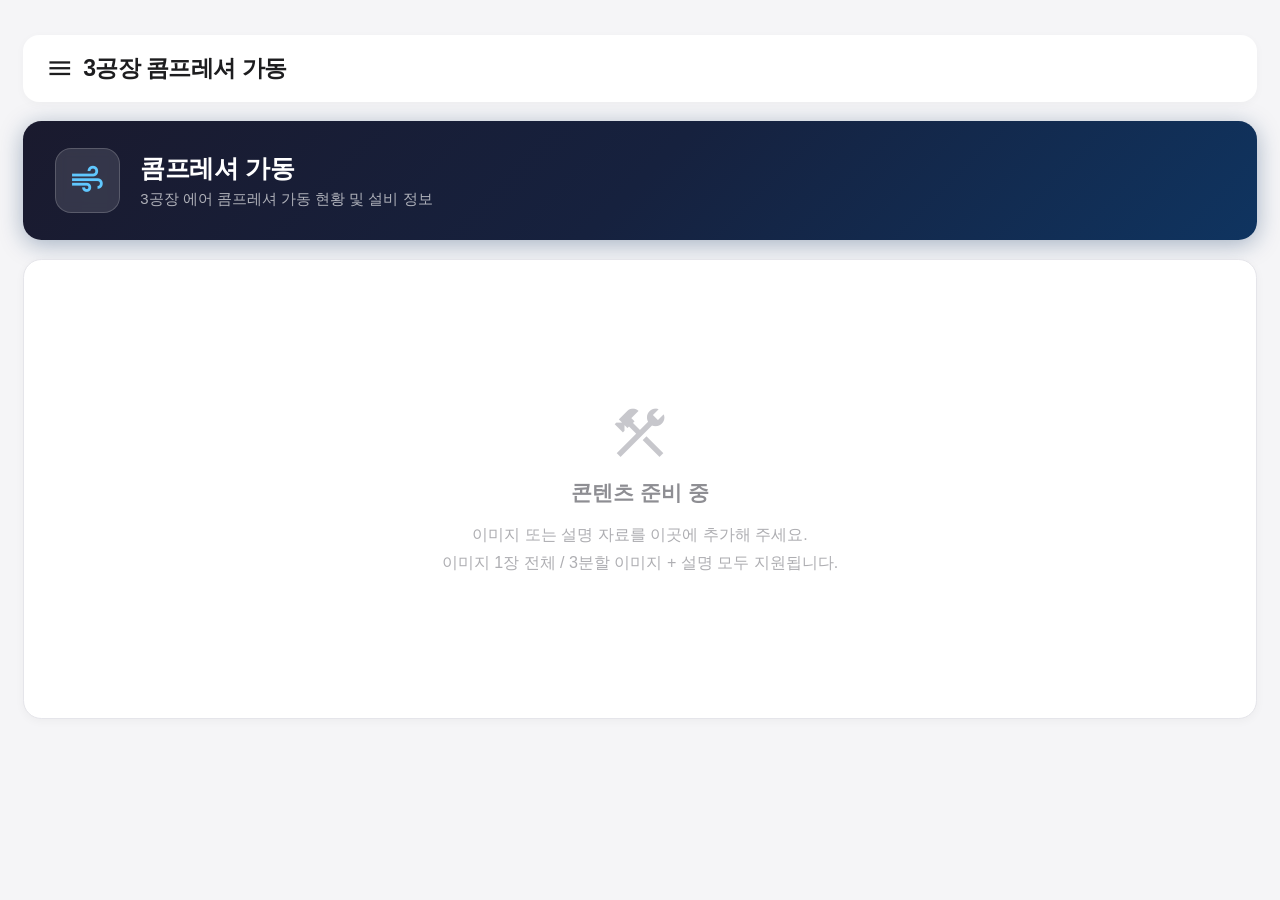
<file: factory3_facility_comp.html>
<!DOCTYPE html>
<html lang="ko">
<head>
    <meta charset="UTF-8">
    <meta name="viewport" content="width=device-width, initial-scale=1.0">
    <title>3공장 콤프레셔 가동</title>
    <meta name="description" content="3공장 콤프레셔 가동 현황 및 설비 정보 페이지">

    <link rel="stylesheet" href="https://fonts.googleapis.com/css2?family=Material+Symbols+Outlined:opsz,wght,FILL,GRAD@24,400,0,0" />

    <link rel="stylesheet" href="css/factory3.css">
    <link rel="stylesheet" href="css/factory3_facility_comp.css">

    <script src="js/common_ui.js" defer></script>
</head>
<body>

<div class="gf3-wrapper gf3-header-wrapper" style="padding-bottom: 0;">
    <div class="gf3-header">
        <div class="gf3-title-wrap">
            <span class="material-symbols-outlined gf3-hamburger">menu</span>
            <span class="gf3-main-title">3공장 콤프레셔 가동</span>

            <div class="gf3-dropdown">
                <a href="factory3_ilji.html">3공장 일지</a>
                <a href="factory3_io.html">3공장 입출고 대장</a>
                <a href="factory3_contrast.html">3공장 실재고 및 ERP대조</a>
                <div class="gf3-dropdown-item">
                    <span class="gf3-dropdown-label">
                        3공장 설비
                        <span class="material-symbols-outlined gf3-submenu-arrow">chevron_right</span>
                    </span>
                    <div class="gf3-submenu">
                        <a href="factory3_facility_comp.html" class="active">콤프레셔 가동</a>
                    </div>
                </div>
                <a href="https://eellooyy.github.io/factory1/" target="_blank">1공장으로 이동</a>
            </div>
        </div>

        <div class="gf3-controls">
            <!-- 이 페이지는 날짜 컨트롤이 없습니다. 필요 시 추가하세요. -->
        </div>
    </div>
</div>

<div class="gf3-wrapper f3comp-wrapper">

    <!-- 페이지 타이틀 배너 -->
    <div class="f3comp-page-banner">
        <div class="f3comp-banner-icon">
            <span class="material-symbols-outlined">air</span>
        </div>
        <div class="f3comp-banner-text">
            <h1 class="f3comp-banner-title">콤프레셔 가동</h1>
            <p class="f3comp-banner-desc">3공장 에어 콤프레셔 가동 현황 및 설비 정보</p>
        </div>
    </div>

    <!-- ─────────────────────────────────────────
         콘텐츠 영역
         이곳에 이미지, 설명, 테이블 등을 자유롭게 추가하세요.
         예시 카드 섹션이 아래에 준비되어 있습니다.
    ───────────────────────────────────────── -->

    <div class="f3comp-content-area">

        <!-- 준비 중 안내 (나중에 실제 콘텐츠로 교체) -->
        <div class="f3comp-placeholder">
            <span class="material-symbols-outlined f3comp-placeholder-icon">construction</span>
            <p class="f3comp-placeholder-title">콘텐츠 준비 중</p>
            <p class="f3comp-placeholder-desc">
                이미지 또는 설명 자료를 이곳에 추가해 주세요.<br>
                이미지 1장 전체 / 3분할 이미지 + 설명 모두 지원됩니다.
            </p>
        </div>

    </div>
    <!-- /콘텐츠 영역 -->

</div>

<script src="js/factory3_facility_comp.js"></script>
</body>
</html>
</file>
<file: css/factory3.css>
/* factory3.css — 3공장 공통 스타일 */

/* 기본 문서 초기화 및 배경설정 */
body {
    margin: 0;
    padding: 20px;
    background-color: #f5f5f7;
    font-family: -apple-system, BlinkMacSystemFont, "Segoe UI", Roboto, Helvetica, Arial, sans-serif;
    box-sizing: border-box;
    zoom: 115%;
}
*, *:before, *:after {
    box-sizing: inherit;
}

/* PC에서 너무 넓게 퍼지지 않도록 max-width 지정 및 중앙 정렬 */
.gf3-wrapper {
    display: flex;
    flex-direction: column;
    gap: 16px;
    padding: 10px 0;
    width: 100%;
    max-width: 1200px;
    margin: 0 auto;
}

/* 헤더 영역 */
.gf3-header { display: flex; justify-content: space-between; align-items: center; background: #fff; padding: 12px 20px; border-radius: 14px; box-shadow: 0 2px 8px rgba(0,0,0,0.03); z-index: 100; position: relative; }
.gf3-main-title { font-size: 20px; font-weight: 700; color: #1d1d1f; letter-spacing: -0.5px; }

.gf3-title-wrap {
    display: flex;
    align-items: center;
    gap: 8px;
    cursor: pointer;
    position: relative;
    padding: 4px 8px;
    margin-left: -8px;
    border-radius: 8px;
    transition: background-color 0.2s;
}
.gf3-title-wrap:hover {
    background-color: #f5f5f7;
}
.gf3-hamburger {
    font-size: 24px;
    color: #1d1d1f;
}
.gf3-dropdown {
    position: absolute;
    top: 45px;
    left: 0;
    background: #fff;
    border-radius: 10px;
    box-shadow: 0 4px 16px rgba(0,0,0,0.15);
    width: 260px;
    display: none;
    flex-direction: column;
    overflow: visible;
    z-index: 1000;
    border: 1px solid #e5e5ea;
}
.gf3-dropdown.show {
    display: flex;
}
.gf3-dropdown a {
    padding: 14px 20px;
    text-decoration: none;
    color: #515154;
    font-size: 15px;
    font-weight: 600;
    border-bottom: 1px solid #f2f2f7;
    transition: all 0.2s;
}
.gf3-dropdown a:last-child {
    border-bottom: none;
}
.gf3-dropdown a:hover {
    background: #f5f5f7;
    color: #1d1d1f;
}
.gf3-dropdown a.active {
    color: #007AFF;
    background: #e8f4fd;
}

/* ── 설비 메뉴 (flyout 서브메뉴) ── */
.gf3-dropdown-item {
    position: relative;
    display: block;
    border-bottom: 1px solid #f2f2f7;
}
.gf3-dropdown-item:last-child {
    border-bottom: none;
}

/* hover 판정 가교 — margin-left 6px 갭에서 마우스가 벗어나도 hover 유지 */
.gf3-dropdown-item::after {
    content: '';
    position: absolute;
    top: 0;
    left: 100%;
    width: 14px;   /* 갭(6px)보다 여유 있게 */
    height: 100%;
    background: transparent;
}

.gf3-dropdown-item > .gf3-dropdown-label {
    display: flex;
    align-items: center;
    justify-content: space-between;
    padding: 14px 20px;
    text-decoration: none;
    color: #515154;
    font-size: 15px;
    font-weight: 600;
    cursor: pointer;
    transition: all 0.2s;
    user-select: none;
}
.gf3-dropdown-item > .gf3-dropdown-label:hover,
.gf3-dropdown-item:hover > .gf3-dropdown-label {
    background: #f5f5f7;
    color: #1d1d1f;
}
.gf3-dropdown-item > .gf3-dropdown-label .gf3-submenu-arrow {
    font-size: 16px;
    color: #8e8e93;
    transition: transform 0.2s;
}

/* 서브메뉴 패널 */
.gf3-submenu {
    position: absolute;
    top: 0;
    left: 100%;
    background: #fff;
    border-radius: 10px;
    box-shadow: 0 4px 20px rgba(0,0,0,0.15);
    width: 200px;
    display: none;
    flex-direction: column;
    overflow: hidden;
    z-index: 1100;
    border: 1px solid #e5e5ea;
    margin-left: 6px;
}
.gf3-dropdown-item:hover > .gf3-submenu {
    display: flex;
}
.gf3-submenu a {
    padding: 13px 18px;
    text-decoration: none;
    color: #515154;
    font-size: 14px;
    font-weight: 600;
    border-bottom: 1px solid #f2f2f7;
    transition: all 0.2s;
    display: block;
}
.gf3-submenu a:last-child {
    border-bottom: none;
}
.gf3-submenu a:hover {
    background: #f5f5f7;
    color: #1d1d1f;
}
.gf3-submenu a.active {
    color: #007AFF;
    background: #e8f4fd;
}

.gf3-controls { display: flex; align-items: center; gap: 8px; }
.gf3-nav-group { display: flex; align-items: center; background: #f5f5f7; border-radius: 20px; padding: 4px; }
.gf3-icon-btn { background: #fff; border: none; border-radius: 50%; width: 28px; height: 28px; display: flex; align-items: center; justify-content: center; color: #1d1d1f; box-shadow: 0 1px 3px rgba(0,0,0,0.1); cursor: pointer; transition: transform 0.1s; }
.gf3-icon-btn:hover { transform: scale(1.05); }
.gf3-icon-btn span { font-size: 18px; }
.gf3-cal-wrap { position: relative; margin: 0 12px; }
.gf3-date-text { font-size: 18px; font-weight: 700; color: #1d1d1f; min-width: 140px; text-align: center; display: inline-block; cursor: pointer; }

.gf3-action-btn { display: flex; align-items: center; border: none; padding: 6px 16px; border-radius: 8px; font-size: 13px; font-weight: 600; cursor: pointer; transition: all 0.2s; }
.today-btn { background: #e8f4fd; color: #007AFF; }
.today-btn:hover { background: #d0e7fa; }
.edit-btn { background: #f2f2f7; color: #1d1d1f; }
.edit-btn:not(:disabled):hover { background: #e5e5ea; }
.save-btn { background: #007AFF; color: #fff; }
.save-btn:not(:disabled):hover { opacity: 0.85; }
.edit-btn:disabled, .save-btn:disabled { opacity: 0.4; cursor: not-allowed; }

.excel-btn { background: #217346; color: #fff; }
.excel-btn:hover { background: #1e6b40; opacity: 0.9; }
.excel-btn:disabled { opacity: 0.6; cursor: not-allowed; }

/* 메인 레이아웃 */
.gf3-layout { display: flex; align-items: flex-start; gap: 16px; width: 100%; }

.gf3-main-table-box {
    flex: 1 1 0;
    min-width: 0;
    background: #fff;
    border-radius: 12px;
    padding: 16px;
    box-shadow: 0 2px 8px rgba(0,0,0,0.03);
    border: 1px solid #e5e5ea;
}

.gf3-table { width: 100%; border-collapse: collapse; table-layout: fixed; }
.gf3-th, .gf3-td { border: 1px solid #d2d2d7; height: 38px; vertical-align: middle; padding: 0; }
.gf3-th { background: #f5f5f7; font-size: 13px; font-weight: 600; color: #1d1d1f; text-align: center; }
.row-title { background: #fafafc; color: #1d1d1f; }
.calc-row { color: #1d1d1f; }

.border-outer { border: 2px solid #8e8e93 !important; }
.border-right-thick { border-right: 2px solid #8e8e93 !important; }
.border-top-thick th, .border-top-thick td { border-top: 2px solid #8e8e93 !important; }
.border-bottom-thick th, .border-bottom-thick td { border-bottom: 2px solid #8e8e93 !important; }

.special-cell { border-top: none !important; border-bottom: none !important; border-left: none !important; background: #ffffff; }
.special-cell.bottom-border { border-bottom: 1px solid #d2d2d7 !important; }
.special-label { text-align: right; padding-right: 8px; font-size: 13px; font-weight: 600; color: #1d1d1f; background: transparent; border-right: none !important; }

.gf3-input { width: 100%; height: 100%; border: none; outline: none; background: transparent; text-align: center; padding: 0 8px; font-size: 14px; color: #1d1d1f; box-sizing: border-box; }
.gf3-input::-webkit-outer-spin-button, .gf3-input::-webkit-inner-spin-button { -webkit-appearance: none; margin: 0; }
.fw-bold { font-weight: bold; }

.gf3-td.readonly { background: #fbfbfd; }
.gf3-td.editable { background: #ffffff; transition: background-color 0.3s; }
.gf3-wrapper.edit-mode .gf3-td.editable { background-color: #fff9e6 !important; }
.gf3-wrapper.edit-mode .gf3-td.editable .gf3-input:focus { background-color: #fff2cc !important; }

.gf3-side-panel { width: 180px; flex-shrink: 0; display: flex; flex-direction: column; gap: 16px; }
.gf3-box { background: #fff; border-radius: 12px; padding: 16px; box-shadow: 0 2px 8px rgba(0,0,0,0.03); border: 1px solid #e5e5ea; }
.gf3-box-header { font-size: 14px; font-weight: 700; color: #1d1d1f; text-align: center; margin-bottom: 12px; padding-bottom: 8px; border-bottom: 1px solid #f2f2f7; }

.mini-table { min-width: 0 !important; width: 100%; }
.mini-table th { font-size: 12px; height: 30px; }
.mini-table td { height: 34px; }

@media (max-width: 1050px) {
    .gf3-layout { flex-direction: column; }
    .gf3-side-panel { width: 100%; flex-direction: row; gap: 10px; }
    .gf3-box { flex: 1; }
}

.flatpickr-calendar { margin-top: 5px; margin-left: -120px; }
</file>
<file: css/factory3_facility_comp.css>
/* factory3_facility_comp.css — 3공장 콤프레셔 가동 설비 페이지 전용 스타일 */

/* ── 페이지 배너 ── */
.f3comp-wrapper {
    padding-top: 16px;
}

.f3comp-page-banner {
    display: flex;
    align-items: center;
    gap: 18px;
    background: linear-gradient(135deg, #1a1a2e 0%, #16213e 50%, #0f3460 100%);
    border-radius: 16px;
    padding: 24px 28px;
    box-shadow: 0 4px 20px rgba(15, 52, 96, 0.35);
    color: #fff;
}

.f3comp-banner-icon {
    display: flex;
    align-items: center;
    justify-content: center;
    width: 56px;
    height: 56px;
    background: rgba(255,255,255,0.12);
    border-radius: 14px;
    flex-shrink: 0;
    backdrop-filter: blur(4px);
    border: 1px solid rgba(255,255,255,0.18);
}
.f3comp-banner-icon .material-symbols-outlined {
    font-size: 32px;
    color: #60c8ff;
}

.f3comp-banner-text {
    display: flex;
    flex-direction: column;
    gap: 4px;
}
.f3comp-banner-title {
    font-size: 22px;
    font-weight: 700;
    color: #fff;
    margin: 0;
    letter-spacing: -0.4px;
}
.f3comp-banner-desc {
    font-size: 13px;
    color: rgba(255,255,255,0.65);
    margin: 0;
}

/* ── 콘텐츠 영역 ── */
.f3comp-content-area {
    background: #fff;
    border-radius: 16px;
    padding: 32px;
    box-shadow: 0 2px 8px rgba(0,0,0,0.04);
    border: 1px solid #e5e5ea;
    min-height: 400px;
    display: flex;
    flex-direction: column;
    gap: 24px;
}

/* ── 준비 중 플레이스홀더 ── */
.f3comp-placeholder {
    flex: 1;
    display: flex;
    flex-direction: column;
    align-items: center;
    justify-content: center;
    gap: 12px;
    padding: 60px 20px;
    text-align: center;
}
.f3comp-placeholder-icon {
    font-size: 56px;
    color: #c7c7cc;
}
.f3comp-placeholder-title {
    font-size: 18px;
    font-weight: 700;
    color: #8e8e93;
    margin: 0;
}
.f3comp-placeholder-desc {
    font-size: 14px;
    color: #aeaeb2;
    margin: 0;
    line-height: 1.7;
}

/* ── 나중에 사용할 수 있는 이미지 레이아웃 유틸 ── */

/* 이미지 1장 전체 */
.f3comp-img-full {
    width: 100%;
    border-radius: 12px;
    object-fit: cover;
    box-shadow: 0 2px 12px rgba(0,0,0,0.08);
}

/* 이미지 3분할 */
.f3comp-img-grid {
    display: grid;
    grid-template-columns: repeat(3, 1fr);
    gap: 16px;
}
.f3comp-img-grid img {
    width: 100%;
    border-radius: 10px;
    object-fit: cover;
    box-shadow: 0 2px 8px rgba(0,0,0,0.06);
}

/* 이미지 + 설명 카드 */
.f3comp-card {
    background: #fafafc;
    border-radius: 12px;
    overflow: hidden;
    border: 1px solid #e5e5ea;
    display: flex;
    flex-direction: column;
}
.f3comp-card img {
    width: 100%;
    object-fit: cover;
}
.f3comp-card-body {
    padding: 16px 20px;
}
.f3comp-card-title {
    font-size: 15px;
    font-weight: 700;
    color: #1d1d1f;
    margin: 0 0 6px 0;
}
.f3comp-card-desc {
    font-size: 13px;
    color: #515154;
    line-height: 1.6;
    margin: 0;
}

/* 섹션 제목 */
.f3comp-section-title {
    font-size: 16px;
    font-weight: 700;
    color: #1d1d1f;
    margin: 0 0 14px 0;
    padding-bottom: 10px;
    border-bottom: 2px solid #f2f2f7;
    display: flex;
    align-items: center;
    gap: 8px;
}
.f3comp-section-title .material-symbols-outlined {
    font-size: 20px;
    color: #007AFF;
}

@media (max-width: 768px) {
    .f3comp-img-grid {
        grid-template-columns: 1fr;
    }
    .f3comp-page-banner {
        padding: 18px 20px;
    }
    .f3comp-banner-title {
        font-size: 18px;
    }
}
</file>
